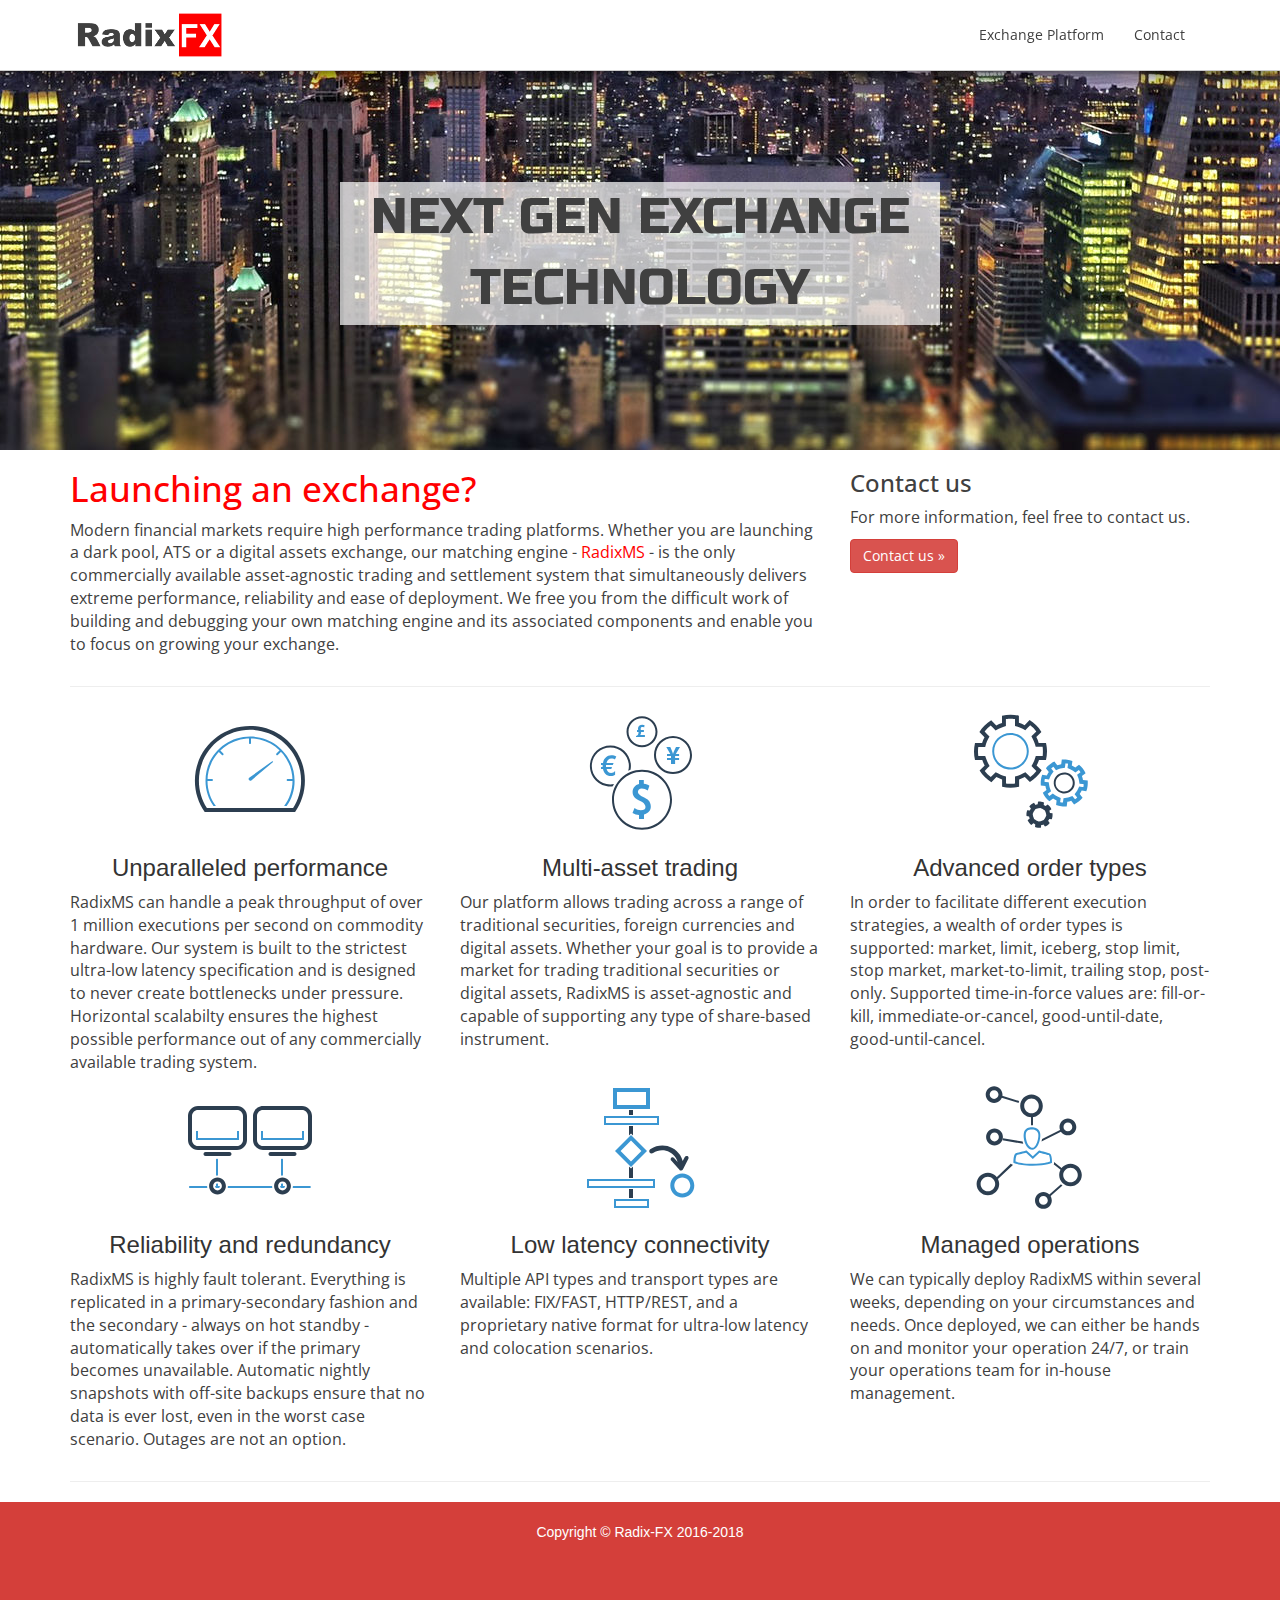
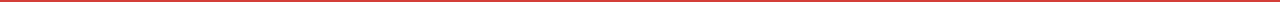
<file: index.html>
<!DOCTYPE html>
<html lang="en">

<head>

    <meta charset="utf-8">
    <meta http-equiv="X-UA-Compatible" content="IE=edge">
    <meta name="viewport" content="width=device-width, initial-scale=1">
    <meta name="description" content="">
    <meta name="author" content="">

    <title>High Performance Matching Engine | Radix-FX</title>

    <link href="css/bootstrap.min.css" rel="stylesheet">
	  <link href='https://fonts.googleapis.com/css?family=Open+Sans|Russo+One' rel='stylesheet' type='text/css'>
    <link href="css/radix-custom.css" rel="stylesheet">

    <script>
      (function(i,s,o,g,r,a,m){i['GoogleAnalyticsObject']=r;i[r]=i[r]||function(){
      (i[r].q=i[r].q||[]).push(arguments)},i[r].l=1*new Date();a=s.createElement(o),
      m=s.getElementsByTagName(o)[0];a.async=1;a.src=g;m.parentNode.insertBefore(a,m)
      })(window,document,'script','https://www.google-analytics.com/analytics.js','ga');

      ga('create', 'UA-86867843-1', 'auto');
      ga('send', 'pageview');

    </script>
</head>

<body>

    <!-- Navigation -->
    <nav class="navbar navbar-inverse navbar-fixed-top" role="navigation">
        <div class="container">
            <!-- Brand and toggle get grouped for better mobile display -->
            <div class="navbar-header">
                <button type="button" class="navbar-toggle" data-toggle="collapse" data-target="#bs-example-navbar-collapse-1">
                    <span class="sr-only">Toggle navigation</span>
                    <span class="icon-bar"></span>
                    <span class="icon-bar"></span>
                    <span class="icon-bar"></span>
                </button>
  			<img class="logo-img" src="img/radixfx_logo.png"/>
            </div>
            <!-- Collect the nav links, forms, and other content for toggling -->
            <div class="collapse navbar-collapse" id="bs-example-navbar-collapse-1">
                <ul class="nav navbar-nav">
                    <li>
                        <a href="index.html">Exchange Platform</a>
                    </li>
                    <li>
                        <a href="contact.html">Contact</a>
                    </li>
                </ul>
            </div>
            <!-- /.navbar-collapse -->
        </div>
        <!-- /.container -->
    </nav>

    <header class="primary-header">
		<div class="container primary-tagline">
            NEXT GEN EXCHANGE TECHNOLOGY
		</div>
    </header>

    <!-- Page Content -->
    <div class="container">

        <div class="row">
            <div class="col-sm-8">
                <h2 class="normal-text product-tagline">Launching an exchange?</h2>
                <p class="normal-text">
					Modern financial markets
					require high performance trading platforms.
					Whether you are launching a dark pool, ATS or a digital
					assets exchange, our matching engine -
					<span style="color: #ff0000;">RadixMS</span> - is the
					only commercially available asset-agnostic trading and settlement
					system that simultaneously delivers extreme performance, reliability
					and ease of deployment.
					We free you from the difficult work of building and debugging your own matching
					engine and its associated components and enable you to focus on growing your exchange.
				</p>
            </div>
            <div class="col-sm-4 normal-text">
				<!-- <h3>See it live</h3>
				<p>We offer a live, read-only demo of our trading platform. Click below to see it in action.</p>
				<p>
					<a class="btn btn-danger " href="#">See it live &raquo;</a>
				</p> -->
				<h3>Contact us</h3>
				<p>For more information, feel free to contact us.</p>
				<p>
					<a class="btn btn-danger" href="contact.html">Contact us &raquo;</a>
                </p>
            </div>
        </div>
        <!-- /.row -->

        <hr>

        <div class="row">
            <div class="col-sm-4">
                <img class="img-responsive img-center" src="img/perf.svg" alt="">
                <h3 class="text-center">Unparalleled performance</h3>
                <p class="product-item normal-text">
        					RadixMS can handle a peak throughput of over 1 million
        					executions per second on commodity hardware. Our system
                  is built to the strictest
        					ultra-low latency specification and is designed to never create
        					bottlenecks under pressure. Horizontal scalabilty ensures
        					the highest possible performance out of any commercially
                  available trading system.
				        </p>
            </div>
            <div class="col-sm-4">
                <img class="img-responsive img-center" src="img/assets.svg" alt="">
                <h3 class="text-center">Multi-asset trading</h3>
                <p class="product-item normal-text">
        					Our platform allows trading across a range of traditional securities,
        					foreign currencies and digital assets. Whether
        					your goal is to provide a market for trading traditional
        					securities or digital assets, RadixMS is asset-agnostic
                  and capable of supporting any type of share-based instrument.
                </p>
            </div>
			<div class="col-sm-4">
                <img class="img-responsive img-center" src="img/orders.svg" alt="">
                <h3 class="text-center">Advanced order types</h3>
                <p class="product-item normal-text">
        					In order to facilitate different execution strategies,
        					a wealth of order types is supported:
        					market, limit, iceberg, stop limit, stop market,
                  market-to-limit, trailing stop, post-only.
        					Supported time-in-force values are:
        					fill-or-kill, immediate-or-cancel, good-until-date,
                  good-until-cancel.
                </p>
      </div>
		</div>
		<div class="row">
            <div class="col-sm-4">
                <img class="img-responsive img-center" src="img/redundancy.svg" alt="">
                <h3 class="text-center">Reliability and redundancy</h3>
                <p class="product-item normal-text">
                    RadixMS is highly fault tolerant. Everything is replicated
                    in a primary-secondary fashion and the secondary - always on
                    hot standby - automatically takes over if the primary becomes
                    unavailable. Automatic nightly snapshots with off-site backups
                    ensure that no data is ever lost, even in the worst case scenario.
                    Outages are not an option.
                </p>
            </div>
            <div class="col-sm-4">
                <img class="img-responsive img-center" src="img/api.svg" alt="">
                <h3 class="text-center">Low latency connectivity</h3>
                <p class="product-item normal-text">
					          Multiple API types and transport types are available: FIX/FAST,
                    HTTP/REST, and a proprietary native format for ultra-low latency
                    and colocation scenarios.
                </p>
            </div>
            <div class="col-sm-4">
                <img class="img-responsive img-center" src="img/ops.svg" alt="">
                <h3 class="text-center">Managed operations</h3>
                <p class="product-item normal-text">
        					We can typically deploy RadixMS within several weeks, depending
        					on your circumstances and needs. Once deployed, we can
                  either be hands on and monitor your operation 24/7, or
                  train your operations team for in-house management.
                </p>
            </div>
        </div>
        <!-- /.row -->
        <hr>
    </div>
    <!-- /.container -->

    <footer>
    <div class="container">
        <div class="col-lg-12">
            <br/>
            <p class="text-center">Copyright &copy; Radix-FX 2016-2018</p>
        </div>
    </div>
    <!-- /.row -->
	</footer>

    <script src="js/jquery.js"></script>
    <script src="js/bootstrap.min.js"></script>

</body>

</html>
</file>
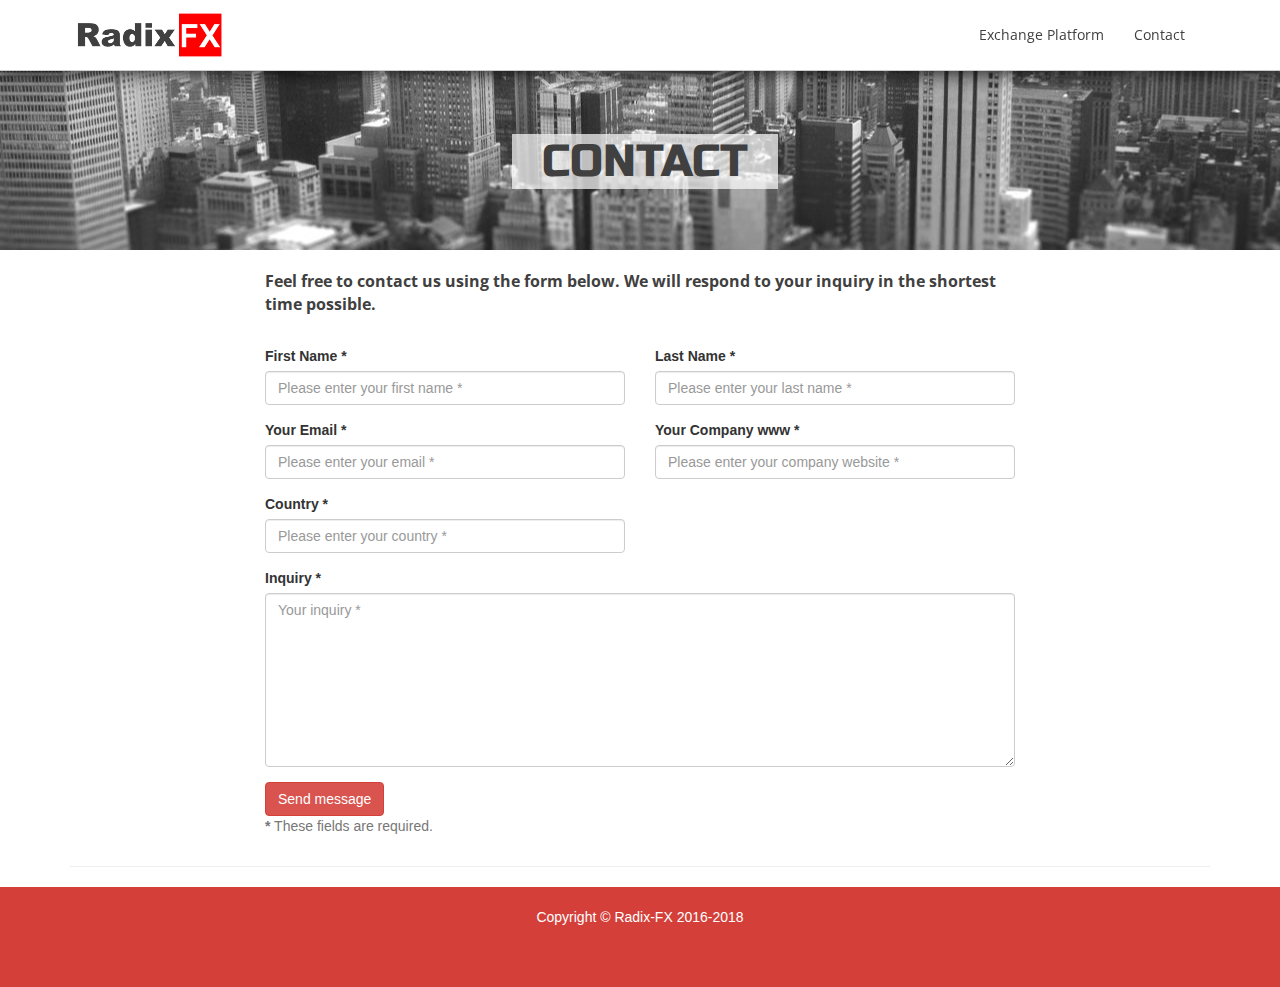
<file: contact.html>
<!DOCTYPE html>
<html lang="en">

<head>

    <meta charset="utf-8">
    <meta http-equiv="X-UA-Compatible" content="IE=edge">
    <meta name="viewport" content="width=device-width, initial-scale=1">
    <meta name="description" content="">
    <meta name="author" content="">

    <title>High Performance Matching Engine | Radix-FX</title>

    <link href="css/bootstrap.min.css" rel="stylesheet">
	  <link href='https://fonts.googleapis.com/css?family=Open+Sans|Russo+One' rel='stylesheet' type='text/css'>
    <link href="css/radix-custom.css" rel="stylesheet">

    <script>
      (function(i,s,o,g,r,a,m){i['GoogleAnalyticsObject']=r;i[r]=i[r]||function(){
      (i[r].q=i[r].q||[]).push(arguments)},i[r].l=1*new Date();a=s.createElement(o),
      m=s.getElementsByTagName(o)[0];a.async=1;a.src=g;m.parentNode.insertBefore(a,m)
      })(window,document,'script','https://www.google-analytics.com/analytics.js','ga');

      ga('create', 'UA-86867843-1', 'auto');
      ga('send', 'pageview');

    </script>
</head>

<body>

  <!-- Navigation -->
  <nav class="navbar navbar-inverse navbar-fixed-top" role="navigation">
      <div class="container">
          <!-- Brand and toggle get grouped for better mobile display -->
          <div class="navbar-header">
              <button type="button" class="navbar-toggle" data-toggle="collapse" data-target="#bs-example-navbar-collapse-1">
                  <span class="sr-only">Toggle navigation</span>
                  <span class="icon-bar"></span>
                  <span class="icon-bar"></span>
                  <span class="icon-bar"></span>
              </button>
      <img class="logo-img" src="img/radixfx_logo.png"/>
          </div>
          <!-- Collect the nav links, forms, and other content for toggling -->
          <div class="collapse navbar-collapse" id="bs-example-navbar-collapse-1">
              <ul class="nav navbar-nav">
                  <li>
                      <a href="index.html">Exchange Platform</a>
                  </li>
                  <li>
                      <a href="contact.html">Contact</a>
                  </li>
              </ul>
          </div>
          <!-- /.navbar-collapse -->
      </div>
      <!-- /.container -->
  </nav>

    <header class="secondary-header">
        <span class="secondary-tagline">CONTACT</span>
    </header>

    <!-- Page Content -->
    <div class="container">

        <div class="row">
          <br/>
            <div class="col-sm-8 col-md-offset-2">
              <p class="normal-text">
                <strong>
                  Feel free to contact us using the form below. We will respond to your
                  inquiry in the shortest time possible.
                </strong>
              </p>
              <br/>

              <form id="contact-form" method="POST" action="/" role="form">

                  <div class="controls">
                      <div class="row">
                          <div class="col-md-6">
                              <div class="form-group">
                                  <label for="form_firstname">First Name *</label>
                                  <input id="form_firstname" type="text" name="firstname" class="form-control" placeholder="Please enter your first name *" required="required" data-error="First name is required.">
                                  <div class="help-block with-errors"></div>
                              </div>
                          </div>
                          <div class="col-md-6">
                              <div class="form-group">
                                  <label for="form_lastname">Last Name *</label>
                                  <input id="form_lastname" type="text" name="lastname" class="form-control" placeholder="Please enter your last name *" required="required" data-error="Last name is required.">
                                  <div class="help-block with-errors"></div>
                              </div>
                          </div>
                      </div>
                      <div class="row">
                          <div class="col-md-6">
                              <div class="form-group">
                                  <label for="form_email">Your Email *</label>
                                  <input id="form_email" type="email" name="email" class="form-control" placeholder="Please enter your email *" required="required" data-error="Valid email is required.">
                                  <div class="help-block with-errors"></div>
                              </div>
                          </div>
                          <div class="col-md-6">
                              <div class="form-group">
                                  <label for="form_www">Your Company www *</label>
                                  <input id="form_www" type="text" name="www" class="form-control" placeholder="Please enter your company website *" required="required" data-error="Valid URL is required.">
                                  <div class="help-block with-errors"></div>
                              </div>
                          </div>
                          <div class="col-md-6">
                              <div class="form-group">
                                  <label for="form_country">Country *</label>
                                  <input id="form_country" type="text" name="country" class="form-control" placeholder="Please enter your country *" required="required" data-error="Country is required.">
                                  <div class="help-block with-errors"></div>
                              </div>
                          </div>
                      </div>
                      <div class="row">
                          <div class="col-md-12">
                              <div class="form-group">
                                  <label for="form_message">Inquiry *</label>
                                  <textarea id="form_message" name="message" class="form-control" rows="8" placeholder="Your inquiry *" rows="4" required="required" data-error="A message is required."></textarea>
                                  <div class="help-block with-errors"></div>
                              </div>
                          </div>
                          <input type="text" name="_gotcha" style="display:none" />
                          <input type="hidden" name="_format" value="plain" />
                          <div class="col-md-12">
                              <input type="submit" class="btn btn-danger btn-send" value="Send message">
                          </div>
                      </div>
                      <div class="row">
                          <div class="col-md-12">
                              <p class="text-muted"><strong>*</strong> These fields are required. </p>
                          </div>
                      </div>
                  </div>

              </form>
            </div>
        </div>
        <!-- /.row -->
        <hr>
    </div>
    <!-- /.container -->

        <footer>
        <div class="container">
            <div class="col-lg-12">
                <br/>
                <p class="text-center">Copyright &copy; Radix-FX 2016-2018</p>
            </div>
        </div>
        <!-- /.row -->
    	</footer>

    <script src="js/jquery.js"></script>
    <script src="js/bootstrap.min.js"></script>
    <script>
      pt1 = "https://formspree.io/";
      pt2 = "ph/radix-fx.com"
      pt2 = pt2.replace("/", "@");
      pt2 = pt2.replace("ph", "contact");
      endpoint = pt1 + pt2;
      document.getElementById('contact-form').action = endpoint;
    </script>
</body>

</html>
</file>
<file: css/radix-custom.css>
/* Header rules */

body {
    padding-top: 50px; /* Required padding for .navbar-fixed-top. Remove if using .navbar-static-top. Change if height of navigation changes. */
}

.logo-img {
	width: 50%;
	height: auto;
	margin-top: 7px;
}

.navbar {
	border-bottom-color: rgb(204, 204, 204);
	background-color: white;
	min-height:70px;
	box-shadow: 0 0 20px black;
}

.navbar-nav {
	float: right;
	margin: 10px;
	font-family:  'Open Sans', sans-serif;
}

.navbar-inverse .navbar-nav > li > a:focus, .navbar-inverse .navbar-nav > li > a:hover {
    color: black;
    background-color: transparent;
}
.navbar-inverse .navbar-nav > li > a {
    color: #404040;
}

.normal-text {
    color: #404040;
    font-family: 'Open Sans', sans-serif;
    font-size: 16px;
}

/* Page specific */

.primary-header {
    height: 400px;
    background: url(../img/background1.jpg) center center no-repeat scroll;
	position: relative;
}

.secondary-header {
    height: 200px;
    background: url(../img/background0.jpg) center center no-repeat scroll;
	position: relative;
}

.primary-tagline {
	background: hsla(0,0%,100%,.7);
	color: #404040;
	text-align: center;
    position: relative;
    top: 33%;
    max-width: 600px;
    font-family: 'Russo One', sans-serif;
    font-size: 50px;
}

.secondary-tagline {
	background: hsla(0,0%,100%,.7);
	color: #404040;
	text-align: left;
	position: relative;
    top: 40%;
    margin-left: 40%;
    padding-left: 30px;
    padding-right: 30px;
    font-family: 'Russo One', sans-serif;
    font-size: 45px;
}

.product-tagline {
	color: #ff0000;
    font-size: 35px;
}

.img-center {
    margin: 0 auto;
}

/* Footer */

footer {
	color: white;
	background-color: rgb(212, 63, 58);
	height: 100px;
}

.navbar-inverse .navbar-toggle .icon-bar {
    background-color: #404040;
}
</file>
